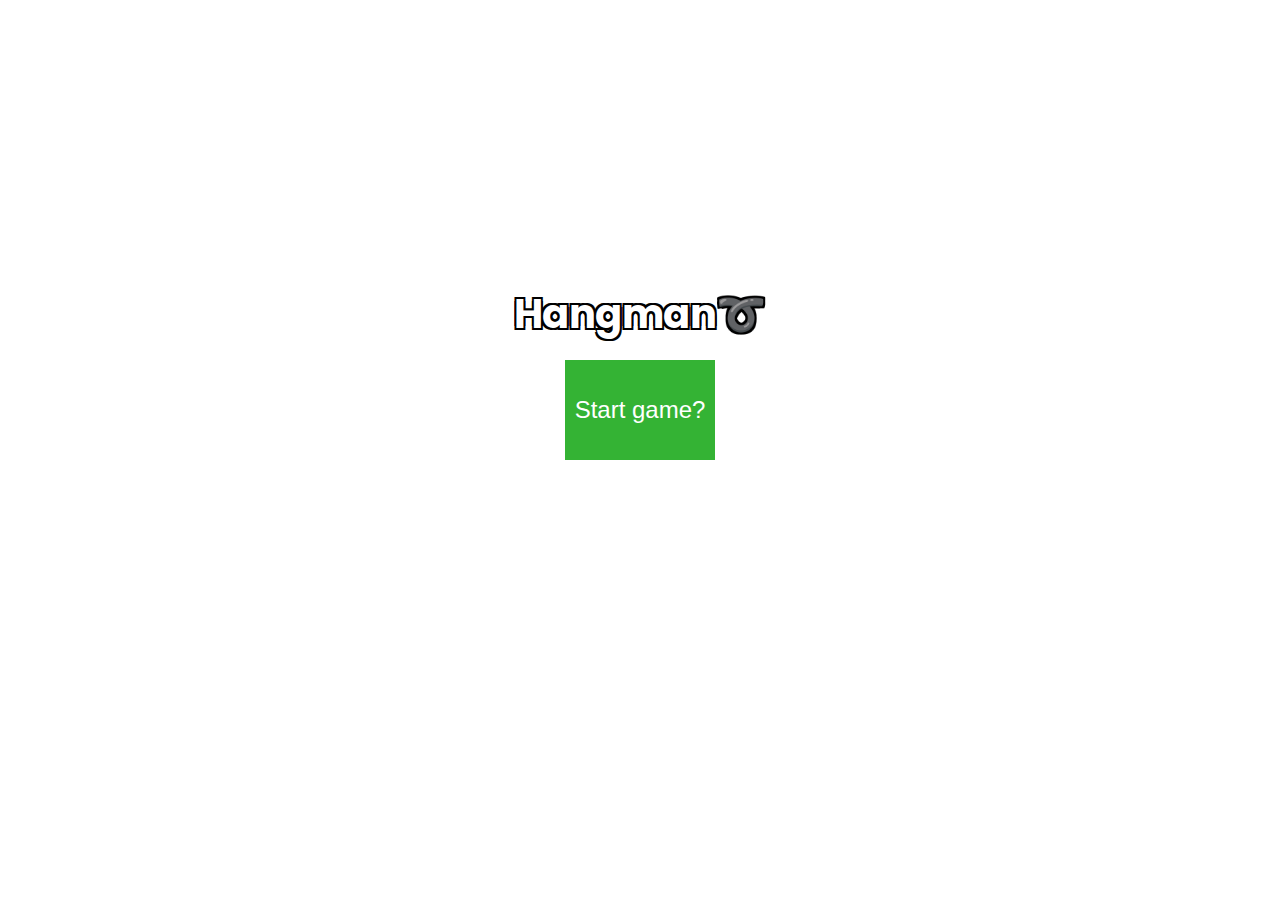
<file: workshop/exercise 4/index.html>
<!DOCTYPE html>
<html lang="en">
  <head>
    <meta charset="UTF-8" />
    <meta name="viewport" content="width=device-width, initial-scale=1.0" />
    <title>Exercise 4 - Hangman</title>
    <link rel="stylesheet" href="styles.css" />
    <link
      rel="stylesheet"
      href="https://fonts.googleapis.com/css?family=poppins"
    />
  </head>
  <body>
    <div class="main" id="main">
      <div class="head" id="head"></div>
      <div class="middle">
        <div class="left-arm" id="left-arm"></div>
        <div class="body" id="body"></div>
        <div class="right-arm" id="right-arm"></div>
      </div>
      <div class="bottom">
        <div class="left-leg" id="left-leg"></div>
        <div class="right-leg" id="right-leg"></div>
      </div>
      <div class="letter-box" id="letter-box"></div>
    </div>
    <div class="message-box" id="message-box">
      <h1 class="title" id="title">Hangman➰</h1>
      <button class="start-restart" id="start-restart">Start game?</button>
    </div>
    <div class="answer" id="answer"></div>
    <script src="app.js"></script>
  </body>
</html>
</file>
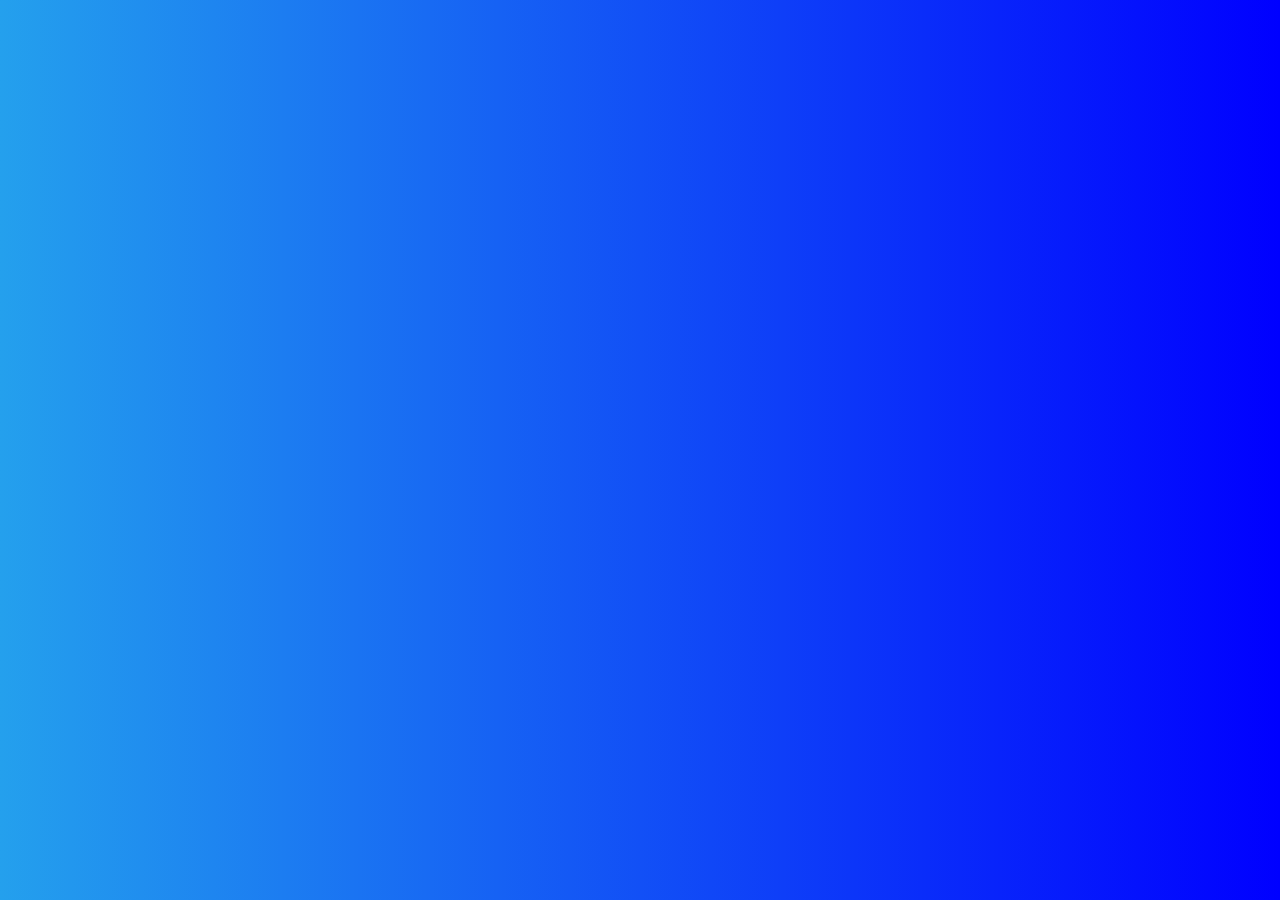
<file: workshop/exercise-1.1/index.html>
<!DOCTYPE html>
<html>
  <head>
    <style>
      *{
        margin: 0;
        padding: 0;
      }
      body {
        height: 100vh;
        width: 100vw;
        background: linear-gradient(to right, #24a0ed, blue);
        color: #ff00ff;
        display: flex;
        align-items: center;
        justify-content: center;
        font-size: 5rem;
      }
    </style>
  </head>
  <body>
    <p class="result" id="result"></p>
    <script src="app.js"></script>
  </body>
</html>
</file>
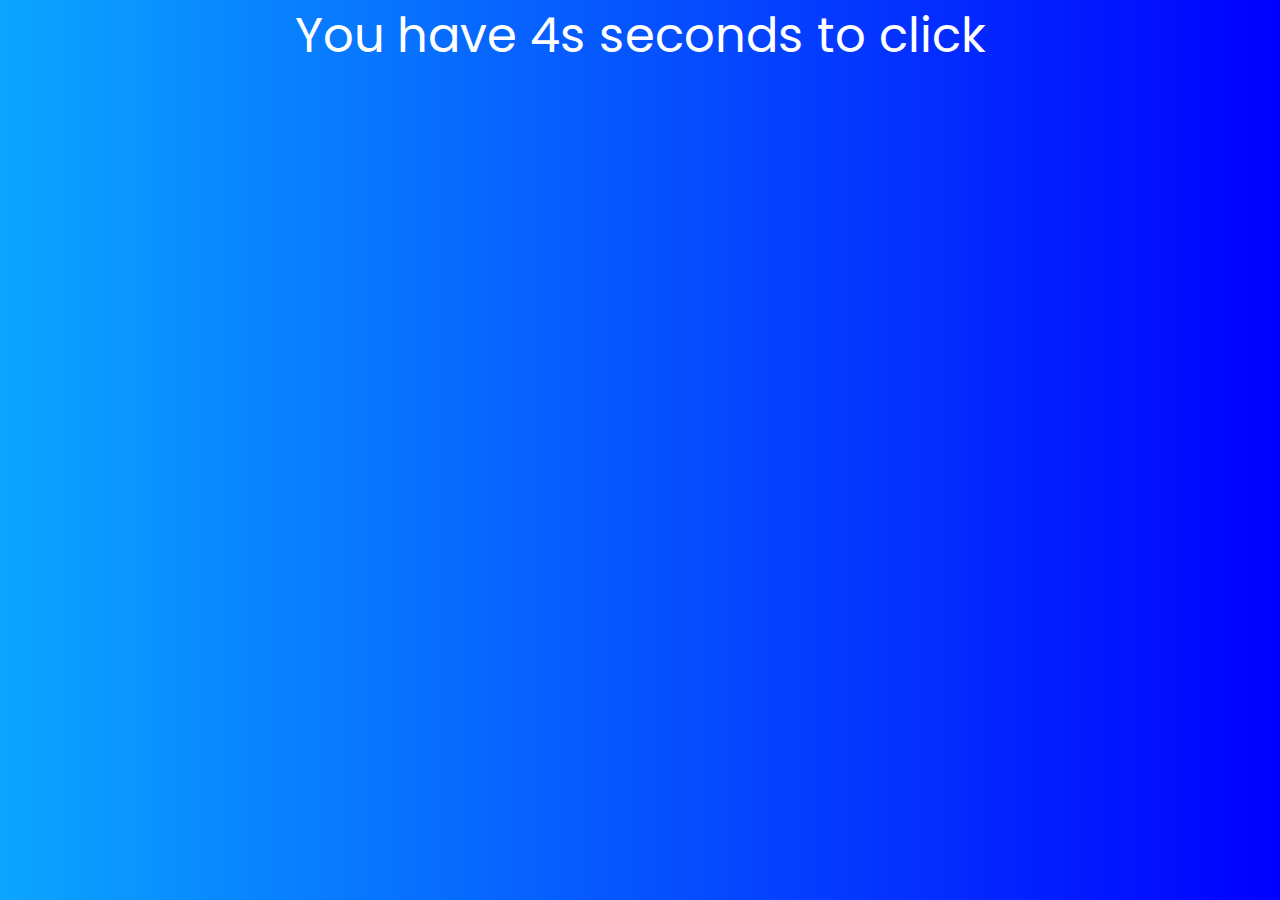
<file: workshop/exercise-1.2/index.html>
<!DOCTYPE html>
<html>
  <head>
    <style>
      *{
        margin: 0;
        padding: 0;
      }
      body {
        text-align: center;
        font-size: 3rem;
        background:linear-gradient(to right, #0ba6ff, blue);
        color: white;
        font-family: "Poppins";
      }
      .result{
        font-size: 5rem;
      }
    </style>
    <link rel="stylesheet" href="https://fonts.googleapis.com/css?family=Poppins">
  </head>
  <body>
    <p class="time-text">You have <span id="time"></span> seconds to click</p>
    <p class="result" id="result"></p>
    <script src="app.js"></script>
  </body>
</html>
</file>
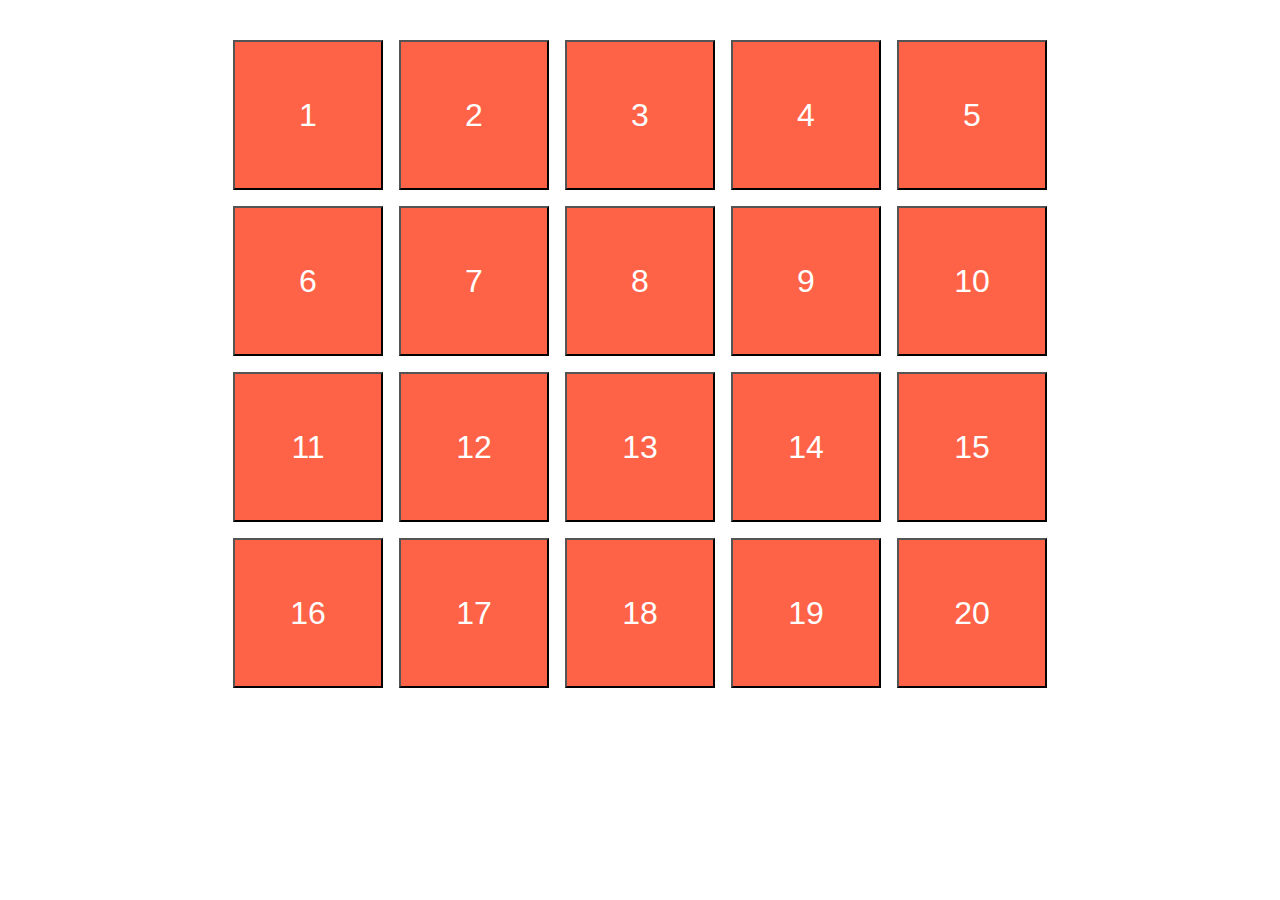
<file: workshop/exercise-2.1/index.html>
<!DOCTYPE html>
<html>
  <head>
    <title>Exercise 2.1</title>
    <style>
      *{
        margin: 0;
        padding: 0;
        box-sizing: border-box;
      }
      body {
        display: flex;
        justify-content: center;
        height: 100vh;
        width: 100vw;
      }
      .main {
        padding: 2rem;
        text-align: center;
        width: 70%;
      }
      .main > button {
        height: 150px;
        width: 150px;
        margin: .5rem;
        background-color: tomato;
        font-size: 2rem;
        color: white;
      }
    </style>
  </head>
  <body>
    <div class="main" id="main"></div>
    <script src="app.js"></script>
  </body>
</html>
</file>
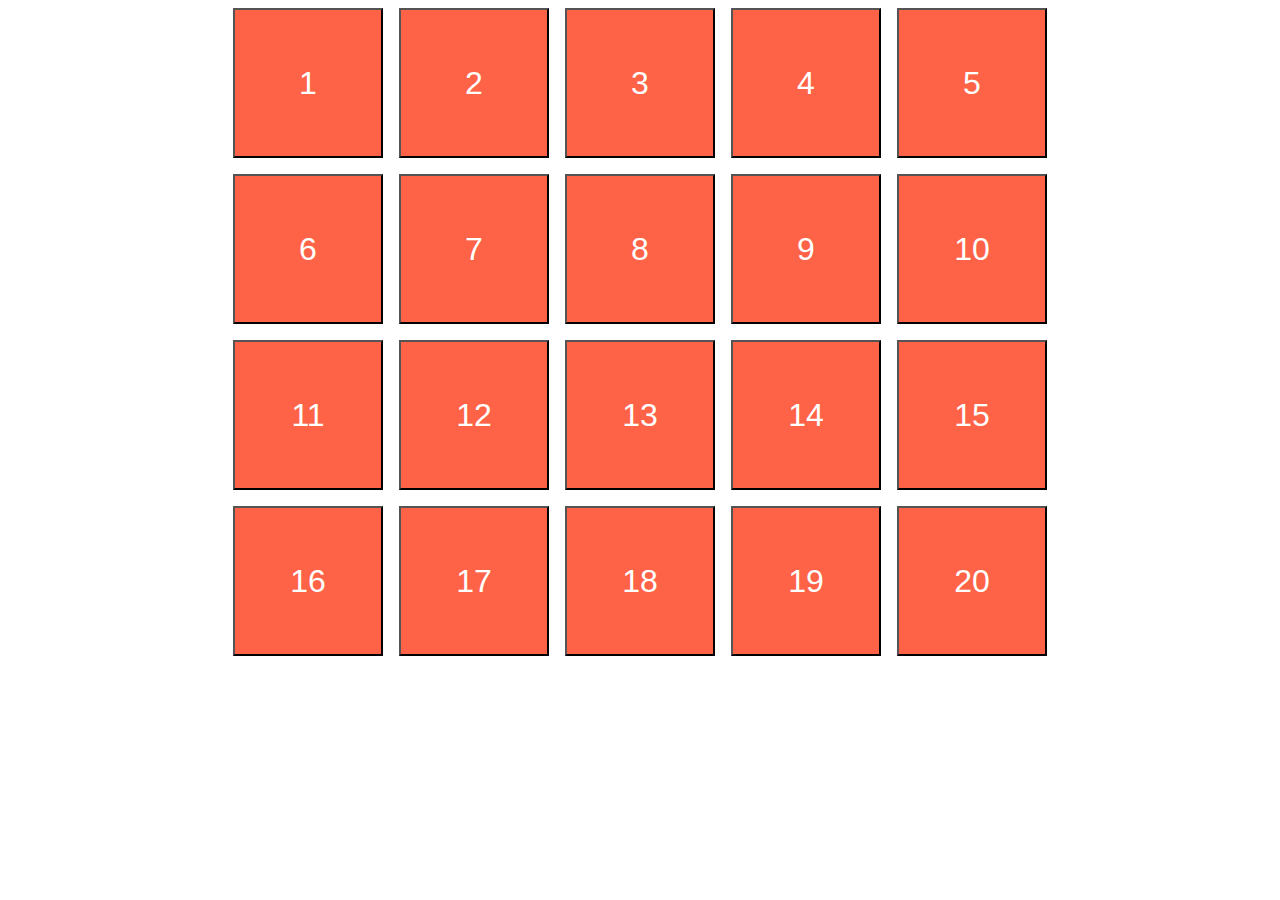
<file: workshop/exercise-2.2/index.html>
<!DOCTYPE html>
<html>
  <head>
    <title>Exercise 2.2</title>
    <style>
      *{
        margin: 0;
        padding: 0;
        box-sizing: border-box;
      }
      body{
        display: flex;
        justify-content: center;
        height: 100vh;
        width: 100vw;
      }
      .main{
        text-align: center;
        width: 70%;
      }
      .main .button {
        background-color: rgb(255, 99, 71);
        font-size: 2rem;
        height: 150px;
        width: 150px;
        color: white;
        margin: .5rem;
      }
    </style>
  </head>
  <body>
    <div class="main" id="main"></div>
    <script src="app.js"></script>
  </body>
</html>
</file>
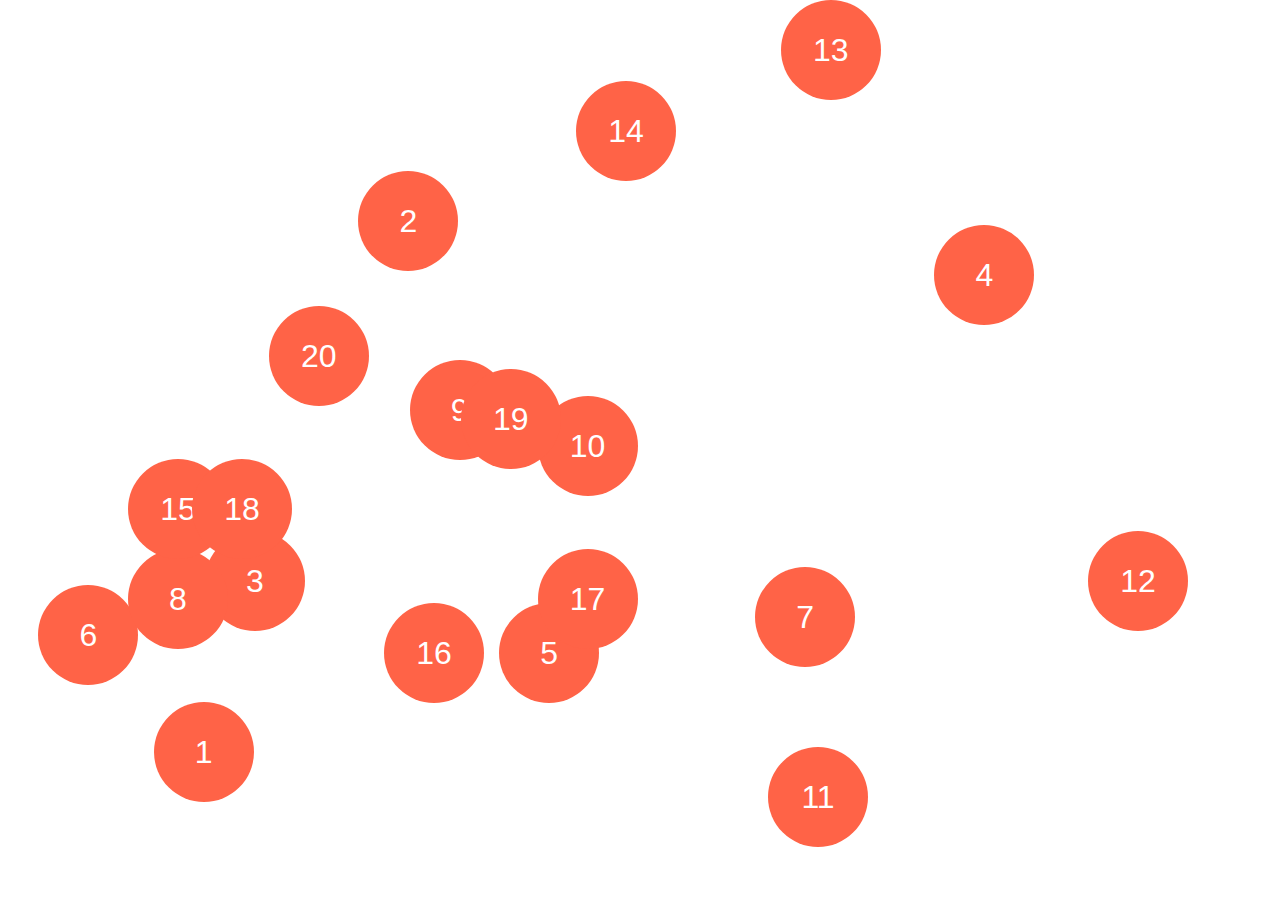
<file: workshop/exercise-2.3/index.html>
<!DOCTYPE html>
<html>
  <head>
    <title>Exercise 2.3</title>
    <style>
      *{
        margin: 0;
        padding: 0;
        box-sizing: border-box;
      }
      body{
        height: 100vh;
        width: 100vw;
      }
      .main {
        position: relative;
        height: 100%;
        width: 100%;
        padding: 2rem;
      }
      .button {
        position: absolute;
        height: 100px;
        width: 100px;
        border-radius: 50%;
        background-color: tomato;
        color: white;
        font-size: 2rem;
        border: none;
        outline: none;
      }
      .alt-button {
        background-color: green;
      }
    </style>
  </head>
  <body>
    <div class="main" id="main"></div>
    <script src="app.js"></script>
  </body>
</html>
</file>
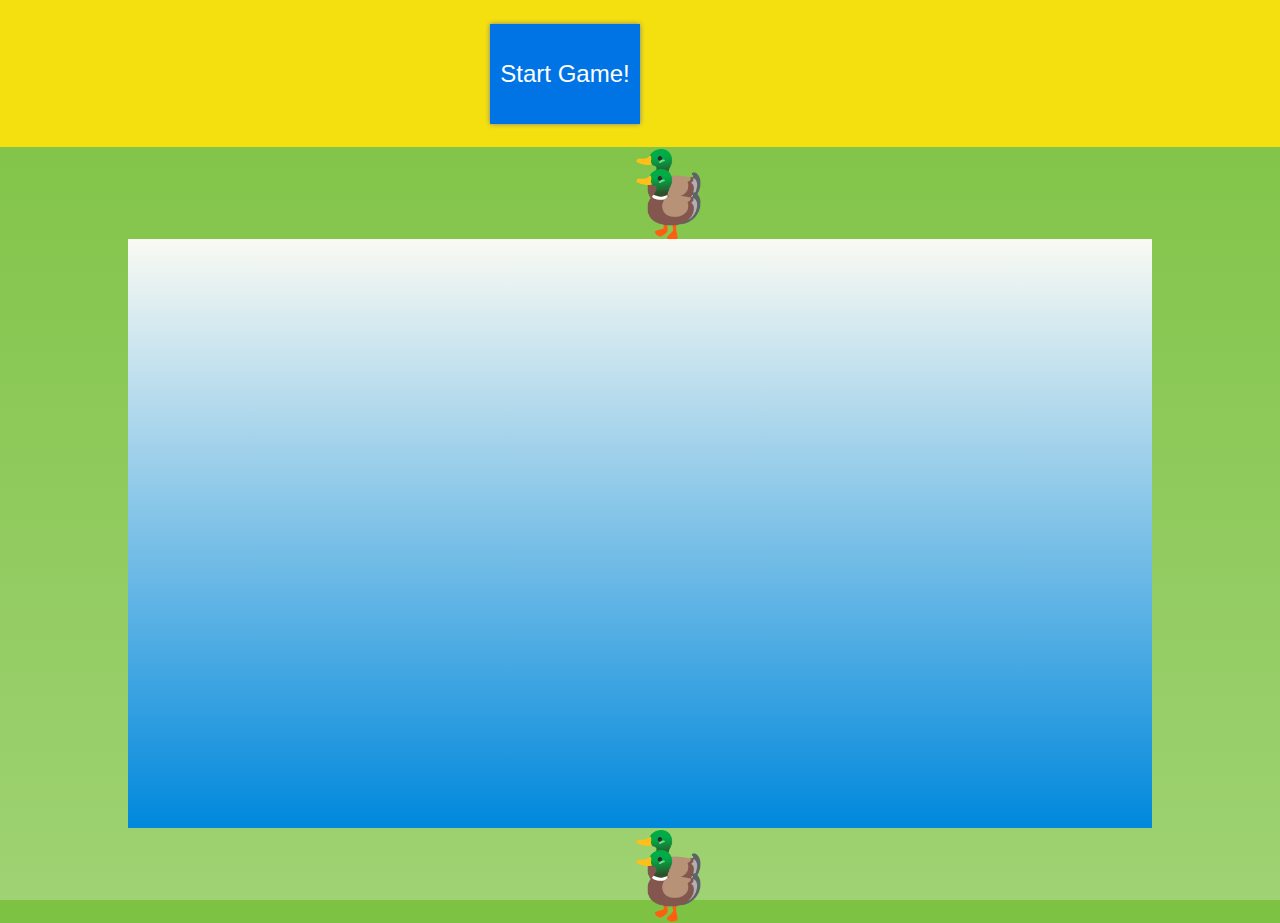
<file: workshop/exercise-2.4/index.html>
<!DOCTYPE html>
<html>
  <head>
    <title>Exercise 2.4</title>
    <link rel="stylesheet" href="styles.css" />
  </head>
  <body>
    <header>
      <button class="start-button" id="startButton">
        Start Game!
      </button>
      <div class="countdown" id="countdown"></div>
    </header>
    <div class="ducks duck">🦆</div>
    <div class="ducks duck1">🦆</div>
    <div class="ducks duck2">🦆</div>
    <div class="main" id="main">
      <div class="end-game-message" id="endGameMessage"></div>
    </div>
    <div class="ducks duck3">🦆</div>
    <div class="ducks duck4">🦆</div>
    <script src="app.js"></script>
  </body>
</html>
</file>
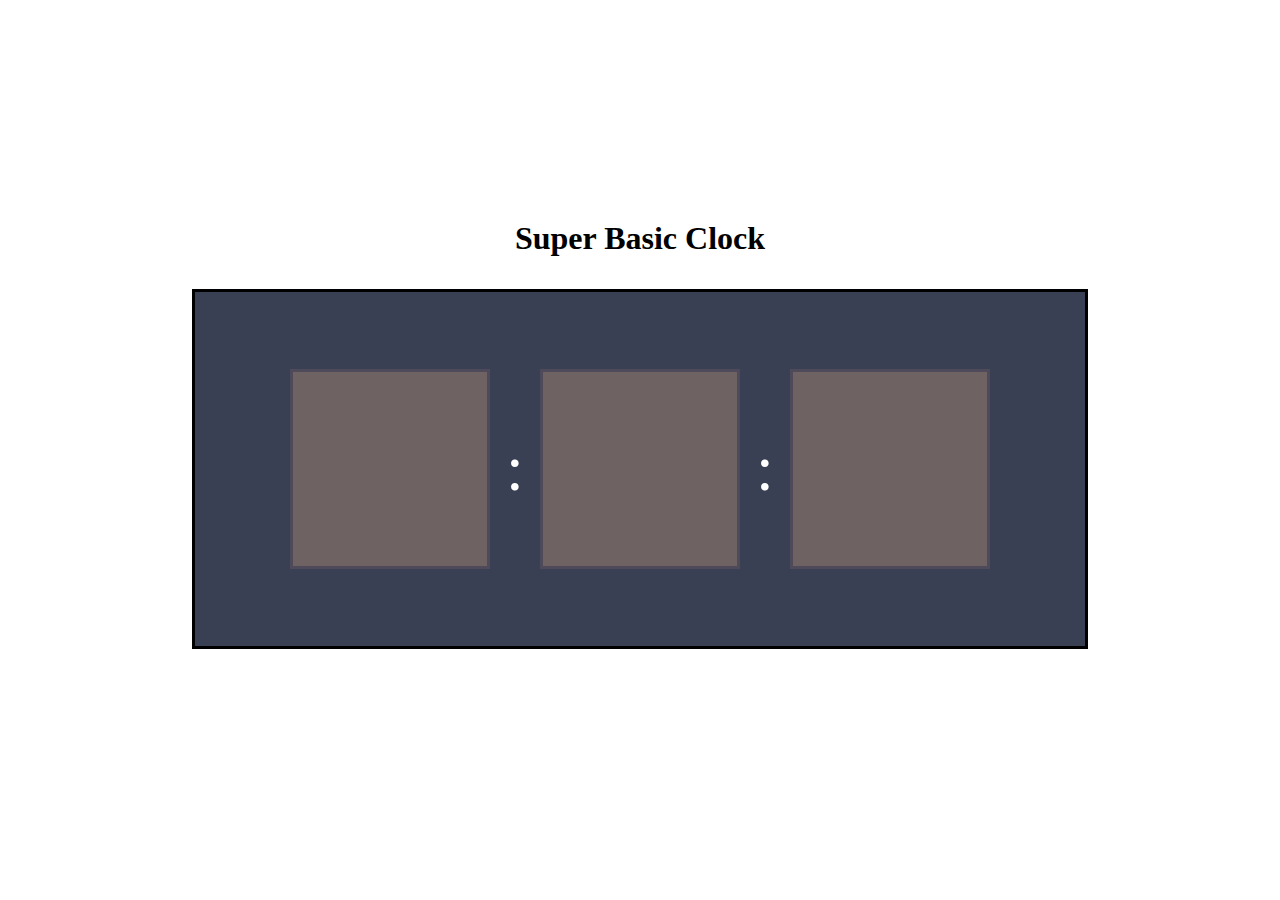
<file: workshop/exercise-3.1/index.html>
<!DOCTYPE html>
<html>
  <head>
    <title>Exercise 3.1</title>
    <link rel="stylesheet" href="style.css">
  </head>
  <body>
    <h1>Super Basic Clock</h1>
    <div class="main" id="main">
      <div class="container" id="hours"></div>
      <div class="separator">:</div>
      <div class="container" id="minutes"></div>
      <div class="separator">:</div>
      <div class="container" id="seconds"></div>
    </div>
    <script src="app.js"></script>
  </body>
</html>
</file>
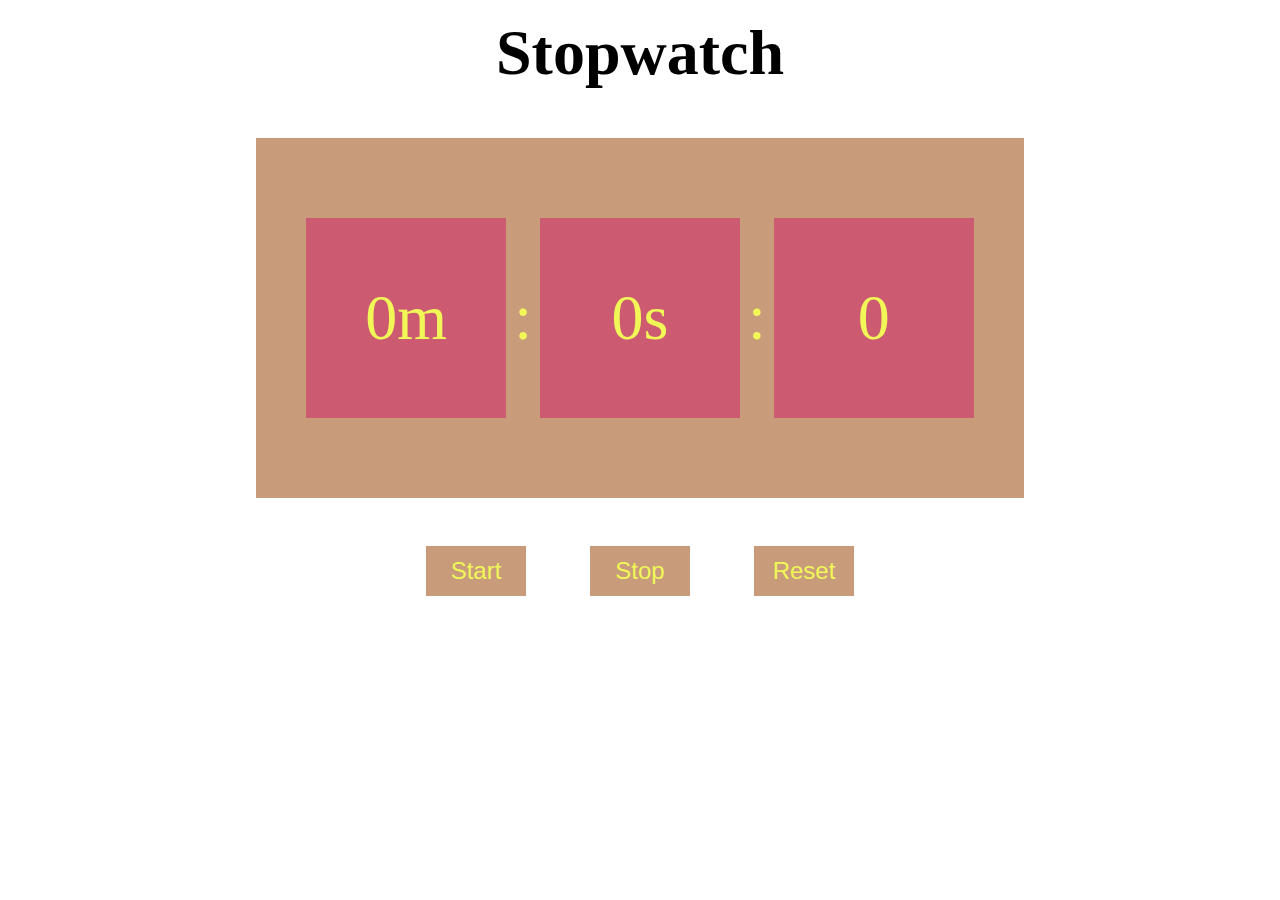
<file: workshop/exercise-3.2/index.html>
<!DOCTYPE html>
<html>
  <head>
    <title>Exercise 3.2</title>
    <link rel="stylesheet" href="styles.css">
  </head>
  <body>
    <header>
      <h1>Stopwatch</h1>
    </header>
    <div class="main" id="main">
      <div class="container" id="minutes">0m</div>
      <div class="divider">:</div>
      <div class="container" id="seconds">0s</div>
      <div class="divider">:</div>
      <div class="container" id="centiseconds">0</div>
    </div>
    <div class="buttons-container">
      <button id="start-btn">Start</button>
      <button id="stop-btn">Stop</button>
      <button id="reset-btn">Reset</button>
    </div>
    <script src="app.js"></script>
  </body>
</html>
</file>
<file: workshop/exercise 4/styles.css>
* {
  margin: 0;
  padding: 0;
  box-sizing: border-box;
}
body {
  height: 100vh;
  width: 100vw;
  display: flex;
  justify-content: center;
  font-family: "Poppins";
}

.main {
  height: 80vh;
  width: 80vw;
  position: relative;
  background-color: #5bc0eb;
}
.head {
  height: 100px;
  width: 100px;
  position: absolute;
  top: 100px;
  left: 150px;
  border-radius: 50%;
  background-color: black;
  transition-duration: 1s;
  opacity: 0;
}
.middle {
  position: relative;
  height: 200px;
  width: 400px;
  position: absolute;
  top: 200px;
}
.left-arm {
  height: 220px;
  width: 120px;
  border-top: solid 12px;
  position: absolute;
  transform: rotate(45deg) translateY(-40px) translateX(-10px);
  transition-duration: 1s;
  opacity: 0;
}
.right-arm {
  height: 220px;
  width: 120px;
  border-top: solid 12px;
  position: absolute;
  transform: rotate(-45deg) translateY(160px) translateX(210px);
  transition-duration: 1s;
  opacity: 0;
}
.body {
  position: absolute;
  height: 200px;
  width: 20px;
  background-color: black;
  transform: translateX(190px);
  transition-duration: 1s;
  opacity: 0;
}
.bottom {
  position: relative;
  height: 200px;
  width: 400px;
  position: absolute;
  top: 400px;
}
.left-leg {
  height: 220px;
  width: 180px;
  border-top: solid 16px;
  position: absolute;
  transform: rotate(-45deg) translateY(100px) translateX(65px);
  transition-duration: 1s;
  opacity: 0;
}
.right-leg {
  height: 220px;
  width: 180px;
  border-top: solid 16px;
  position: absolute;
  transform: rotate(45deg) translateY(-55px) translateX(90px);
  transition-duration: 1s;
  opacity: 0;
}
.letter-box {
  position: absolute;
  height: 100%;
  width: 600px;
  right: 0;
  display: flex;
  flex-wrap: wrap;
  justify-content: center;
  align-items: center;
  padding: 0.5rem;
  background-color: #fde74c;
}
.letter {
  height: 70px;
  width: 70px;
  margin: 0.5rem;
  font-size: 1.75rem;
  background-color: #9bc53d;
  border: none;
  color: black;
  transition-duration: 0.3s;
  text-transform: uppercase;
  font-family: "poppins";
}
.letter:hover {
  transform: scale(1.1);
  box-shadow: 0 0 10px red;
}
.answer {
  position: absolute;
  height: 20vh;
  width: 100%;
  bottom: 0;
  display: flex;
  justify-content: center;
  align-items: center;
}
.answer div {
  text-align: center;
  height: 50px;
  width: 50px;
  font-size: 2rem;
  border-bottom: solid;
  margin: 0.5rem;
}
.answer div span {
  opacity: 0;
  transition-duration: 1s;
}
/* hide game before pressing start button */
.main,
.answer {
  opacity: 0;
}

/* message Box */
.message-box {
  height: 400px;
  width: 400px;
  position: absolute;
  top: 20%;
  display: flex;
  flex-direction: column;
  justify-content: center;
  align-items: center;
  transition-duration: 0.3s;
}
.title {
  position: relative;
  font-size: 2.5rem;
  color: white;
  text-shadow: 2px 2px black, -2px 2px black, 2px -2px black, -2px -2px black;
}
.start-restart {
  height: 100px;
  width: 150px;
  background-color: #34b334;
  color: white;
  font-size: 1.5rem;
  border: none;
  outline: none;
  margin: 1rem;
}
.start-restart:hover {
  transform: scale(1.1);
  transition-duration: 0.3s;
}
.start-restart::before {
  content: "";
  height: 0;
  width: 0;
  position: absolute;
  top: -2px;
  left: -2px;
  border: yellow solid transparent;
}
.start-restart:hover::before {
  height: 100%;
  width: 100%;
  border: solid;
  transition: width 0.2s linear;
}
</file>
<file: workshop/exercise-2.4/styles.css>
* {
  margin: 0;
  padding: 0;
  box-sizing: border-box;
}
header {
  background-color: #f5e00f;
  width: 100%;
  height: 20vh;
  display: flex;
  justify-content: center;
  align-items: center;
}
.start-button {
  height: 100px;
  width: 150px;
  background-color: #0074e4;
  box-shadow: 0px 0px 5px grey;
  border: none;
  outline: none;
  color: white;
  font-size: 1.5rem;
  z-index: 2;
}
.start-button:hover {
  box-shadow: 0px 0px 10px white;
  transform: scale(1.2);
  transition-duration: 0.2s;
}
.start-button.clicked {
  opacity: 0;
}
body {
  height: 100vh;
  width: 100vw;
  padding-bottom: 2rem;
  display: flex;
  flex-direction: column;
  justify-content: center;
  align-items: center;
  overflow: hidden;
  background: linear-gradient(#7dc242, #9fd273);
}
/* background animation */
.ducks {
  position: relative;
  height: 20px;
  width: 20px;
  font-size: 4rem;
}
.duck {
  animation: flyingDucks 20s infinite;
}
.duck1 {
  animation: flyingDucks 26s infinite;
}
.duck2 {
  top: 20vh;
  animation: flyingDucks 28s infinite;
}
.duck3 {
  animation: flyingDucks 20s infinite;
}
.duck4 {
  animation: flyingDucks 18s infinite;
}
@keyframes flyingDucks {
  0% {
    right: -1000px;
  }
  100% {
    right: 1000px;
  }
}
.countdown {
  height: 100px;
  width: 150px;
  transform: translateX(-100%);
  z-index: 1;
  display: flex;
  justify-content: center;
  align-items: center;
  font-size: 3.5rem;
  text-shadow: 1px 1px #000, -1px -1px #000, -1px 1px #000, 1px -1px #000;
  color: white;
}
.main {
  position: relative;
  display: flex;
  justify-content: center;
  align-items: center;
  height: 80vh;
  width: 80vw;
  background: linear-gradient(#fafaf3, #0088dc);
  margin-top: 2rem;
}
.end-game-message {
  position: absolute;
  height: 200px;
  width: 300px;
  display: flex;
  justify-content: center;
  align-items: center;
  background-size: cover;
  background-repeat: no-repeat;
  transform: translateX(-22%);
  font-size: 2rem;
  color: white;
  text-shadow: 1px 1px #000, -1px -1px #000, -1px 1px #000, 1px -1px #000;
  z-index: -1;
  opacity: 0;
  transition-duration: 1s;
}
.balls {
  position: absolute;
  display: flex;
  justify-content: center;
  align-items: center;
  height: 50px;
  width: 50px;
  border-radius: 50%;
  background-color: #cd071e;
  color: white;
}
.balls-clicked {
  background-color: #e6a8d7;
}
</file>
<file: workshop/exercise-3.1/style.css>
*{
    margin: 0;
    padding: 0;
    box-sizing: border-box;
}

body {
    height: 100vh;
    width: 100vw;
    display: flex;
    flex-direction: column;
    justify-content: center;
    align-items: center;
}
.main {
    width: 70vw;
    height: 40vh;
    border: solid;
    display: flex;
    justify-content: center;
    align-items: center;
    padding: .5rem;
    background-color: #394053;
    margin: 2rem;
}
.container {
    height: 200px;
    width: 200px;
    border: solid;
    display: flex;
    flex-direction: column;
    justify-content: center;
    align-items: center;
    font-size: 4rem;
    padding: .5rem;
    background-color: #6e6362;
    border-color: #4e4a59;
    color: #7cae7a;
}
.separator {
    height: 200px;
    width: 50px;
    display: flex;
    justify-content: center;
    align-items: center;
    font-size: 4rem;
    color: white;
}
</file>
<file: workshop/exercise-3.2/styles.css>
*{
    margin: 0;
    padding: 0;
    box-sizing: border-box;
}
header {
    text-align: center;
    height: 10vh;
    font-size: 2rem;
    width: 100%;
    margin: 1rem 0 2rem 0;
}
body {
    display: flex;
    align-items: center;
    flex-direction: column;
    height: 100vh;
    width: 100vw;
}
.main {
    height: 40vh;
    width: 60vw;
    display: flex;
    justify-content: center;
    align-items: center;
    font-size: 4rem;
    background-color: #c89b7b;
}
.container {
    height: 200px;
    width: 200px;
    margin: .5rem;
    display: flex;
    justify-content: center;
    align-items: center;
    background-color: #cc5a71;
    color: #f0f757;
}
.divider{
    color: #f0f757;
}
.buttons-container {
    margin: 1rem;
    width: 45vw;
    display: flex;
    justify-content: center;
}
button {
    height: 50px;
    width: 100px;
    margin: 2rem;
    border: none;
    background-color: #c89b7b;
    color:#f0f757 ;
    font-size: 1.5rem;
    outline: none;
}
button:hover {
    transform: scale(1.1);
    transition-duration: .2s;
}
</file>
